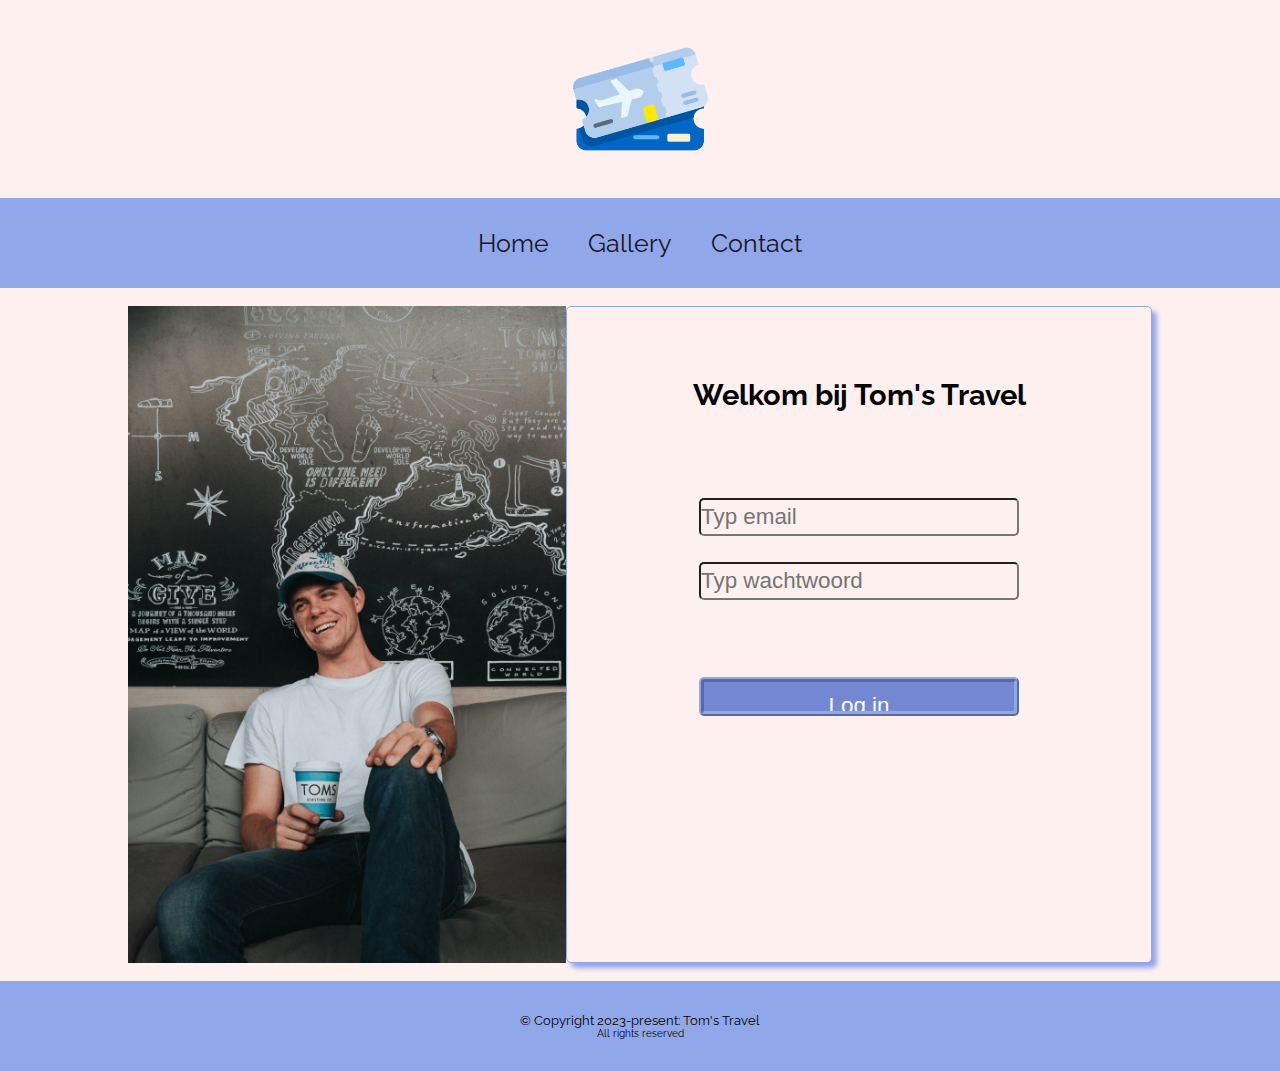
<file: index.html>
<!DOCTYPE html>
<html lang="en">
  <head>
    <meta charset="UTF-8" />
    <meta http-equiv="X-UA-Compatible" content="IE=edge" />
    <meta name="viewport" content="width=device-width, initial-scale=1.0" />
    <meta name="author" content="Jay Santarina" />
    <link rel="stylesheet" href="css/styles.css" />
    <title>Oefining 13: Wachtwoord</title>
  </head>
  <body>
    <header>
      <img src="media/plane-ticket.svg" alt="" class="logo" />
    </header>
    <nav>
      <ul>
        <li><a href="#">Home</a></li>
        <li><a href="gallery.html">Gallery</a></li>
        <li><a href="404.html">Contact</a></li>
      </ul>
    </nav>
    <main>
      <img
        src="media/wanderlust.png"
        alt="man sitting on a couch while smiling"
        class="front-img"
      />
      <div id="log-in">
        <h2>Welkom bij Tom's Travel</h2>
        <form>
          <input
            type="text"
            placeholder="Typ email"
            id="email"
            class="input-align"
          />
          <input
            type="text"
            placeholder="Typ wachtwoord"
            id="password"
            onfocus="handleFocus()"
            onblur="handleBlur()"
            class="input-align"
          />
          <input type="button" value="Log in" onclick="checkWW()" class="btn" />
        </form>

        <div id="meldingen" class="hidden"></div>
      </div>
    </main>
    <footer>
      <p class="copyright">&copy; Copyright 2023-present: Tom's Travel</p>
      <p>All rights reserved</p>
    </footer>
    <script src="js/script.js"></script>
  </body>
</html>
</file>
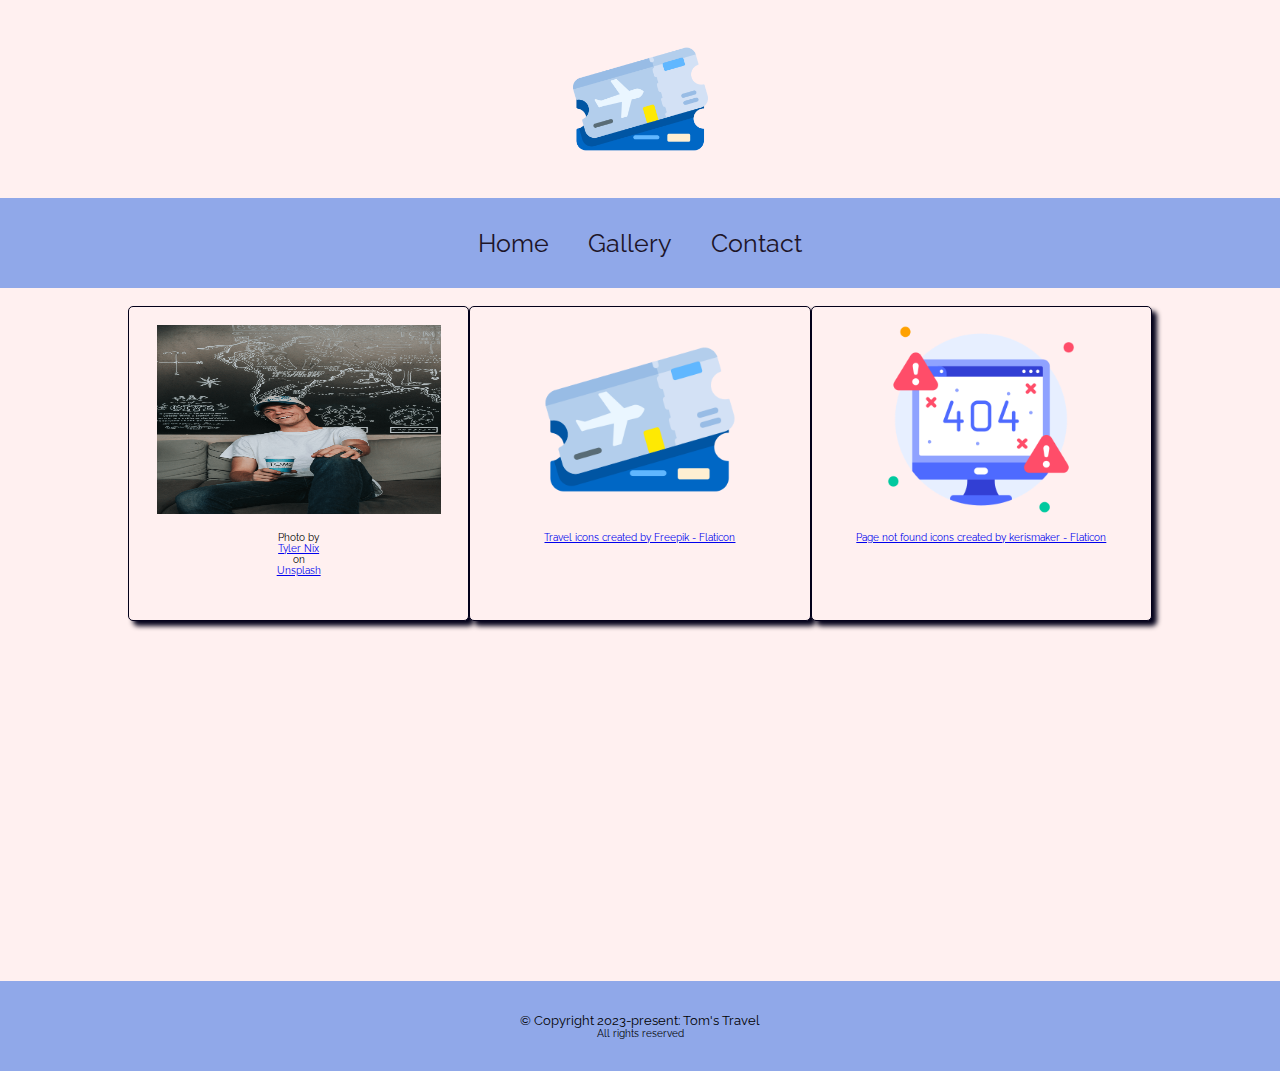
<file: gallery.html>
<!DOCTYPE html>
<html lang="en">
  <head>
    <meta charset="UTF-8" />
    <meta http-equiv="X-UA-Compatible" content="IE=edge" />
    <meta name="viewport" content="width=device-width, initial-scale=1.0" />
    <meta name="author" content="Jay Santarina" />
    <link rel="stylesheet" href="css/styles.css" />
    <title>Oefining 13: Wachtwoord</title>
  </head>
  <body>
    <header>
      <img src="media/plane-ticket.svg" alt="" class="logo" />
    </header>
    <nav>
      <ul>
        <li><a href="index.html">Home</a></li>
        <li><a href="gallery.html">Gallery</a></li>
        <li><a href="404.html">Contact</a></li>
      </ul>
    </nav>
    <main>
      <div class="media-attribution">
        <img src="media/wanderlust.png" alt="man sitting on a couch" />
        Photo by
        <a
          href="https://unsplash.com/@nixcreative?utm_source=unsplash&utm_medium=referral&utm_content=creditCopyText"
          >Tyler Nix</a
        >
        on
        <a
          href="https://unsplash.com/photos/8youKEwX0vY?utm_source=unsplash&utm_medium=referral&utm_content=creditCopyText"
          >Unsplash</a
        >
      </div>
      <div class="media-attribution">
        <img src="media/plane-ticket.svg" alt="plane ticket graphics" />
        <a
          href="https://www.flaticon.com/free-icons/travel"
          title="travel icons"
          >Travel icons created by Freepik - Flaticon</a
        >
      </div>
      <div class="media-attribution">
        <img src="media/no-results.svg" alt="" />
        <a
          href="https://www.flaticon.com/free-icons/page-not-found"
          title="page not found icons"
          >Page not found icons created by kerismaker - Flaticon</a
        >
      </div>
    </main>
    <footer>
      <p class="copyright">&copy; Copyright 2023-present: Tom's Travel</p>
      <p>All rights reserved</p>
    </footer>
    <script src="js/script.js"></script>
  </body>
</html>
</file>
<file: css/styles.css>
@import url('https://fonts.googleapis.com/css2?family=Raleway:ital,wght@0,100;0,400;0,500;0,700;0,900;1,100;1,400;1,500;1,700;1,900&display=swap');

* {
  margin: 0;
  padding: 0;
  box-sizing: border-box;
  font-size: 10px;
}
:root {
  --primary-color: hsl(0, 100%, 97%);
  --primary-text-color: hsl(265, 32%, 12%);
  --secondary-color: hsl(224, 67%, 74%);
  --secondary-text-color: hsla(48, 90%, 97%, 1);
  --btn-bg-color: hsl(228, 52%, 64%);
  --btn-bg-hover: hsla(228, 72%, 30%);
  ---quaternary-color: hsl(246, 100%, 5%);
  ---quinary-color: hsl(0, 0%, 20%);
  --alert-color: hsl(349, 67%, 54%);
}
body {
  background-color: var(--primary-color);
  display: flex;
  flex-direction: column;
  align-items: center;
  justify-content: center;
  font-family: 'Raleway', sans-serif;
}
header {
  max-height: 25vh;
  width: 100%;
  display: flex;
  justify-content: center;
  padding: 1vh;
}

main,
footer {
  width: 80%;
}

.logo {
  height: 20vh;
  width: 15vh;
  border-radius: 10px;
}

nav {
  height: 10vh;
  width: 100%;
  background-color: var(--secondary-color);
  margin: 0 0 2vh 0;
  display: flex;
  justify-content: center;
  align-items: center;
}

nav li {
  display: inline-block;
}

nav a {
  text-decoration: none;
  color: var(--primary-text-color);
  font-size: 2.5rem;
  padding: 2vh 2vh;
  transition: all 1s;
}
nav a:hover {
  color: var(--secondary-text-color);
  font-weight: 700;
}
main {
  height: 73vh;
  display: flex;
  justify-content: center;
  margin: 0 0 2vh 0;
}
#log-in {
  width: 85%;
  display: flex;
  flex-direction: column;
  position: relative;
  border-radius: 5px;
  background-color: var(--primary-color);
  border: solid 1px var(--secondary-color);
  box-shadow: 5px 5px 5px var(--secondary-color);
}
#log-in h2 {
  font-size: 2.25vw;
  text-align: center;
  margin: 5vh auto;
  padding: 2vw 1vw;
}

form {
  display: flex;
  height: 40%;
  flex-direction: column;
  justify-content: center;
  align-items: center;
}

.input-align {
  margin: 1vw 0;
}

#meldingen {
  height: auto;
  width: auto;
  border: solid 1px var(---quinary-color);
  margin: 2vw 2vw;
  color: var(--alert-color);
  text-align: center;
  padding: 1vw;
  font-size: 2vw;
}

.btn {
  display: flex;
  flex-direction: column;
  justify-content: center;
  align-items: center;
  cursor: pointer;
  font-size: 1.75vw;
  padding: 10px;
  margin: 5vw 0 2vw;
  height: 3vw;
  width: 25vw;
  color: var(--secondary-text-color);
  background-color: var(--btn-bg-color);
  border: ridge 5px var(--secondary-color);
  border-radius: 5px;
}

.btn:hover {
  background-color: var(--btn-bg-hover);
  border: groove 5px var(--secondary-color);
}

input {
  outline: transparent;
  background-color: var(--primary-color);
  width: 25vw;
  height: 3vw;
  border-radius: 5px;
  font-size: 1.75vw;
  line-height: 3vh;
  margin-right: 1vw;
  cursor: pointer;
}

.input-error {
  border-radius: 5px;
  border: 2px solid var(--alert-color);
}

.hidden {
  display: none;
}

.media-attribution {
  height: 35vh;
  width: 35vw;
  display: flex;
  flex-direction: column;
  align-items: center;
  border: solid 1px var(---quaternary-color);
  border-radius: 5px;
  background-color: var(--primary-color);
  box-shadow: 5px 5px 5px var(---quaternary-color);
}
.media-attribution img {
  height: 25vh;
  width: 25vw;
  padding: 2vh;
}
.error404 {
  width: 100%;
  height: 100%;
  display: flex;
  justify-content: center;
  align-items: center;
}
footer {
  height: 10vh;
  width: 100%;
  background-color: var(--secondary-color);
  display: flex;
  flex-direction: column;
  justify-content: center;
  align-items: center;
}
.copyright {
  font-size: 1vw;
}
</file>
